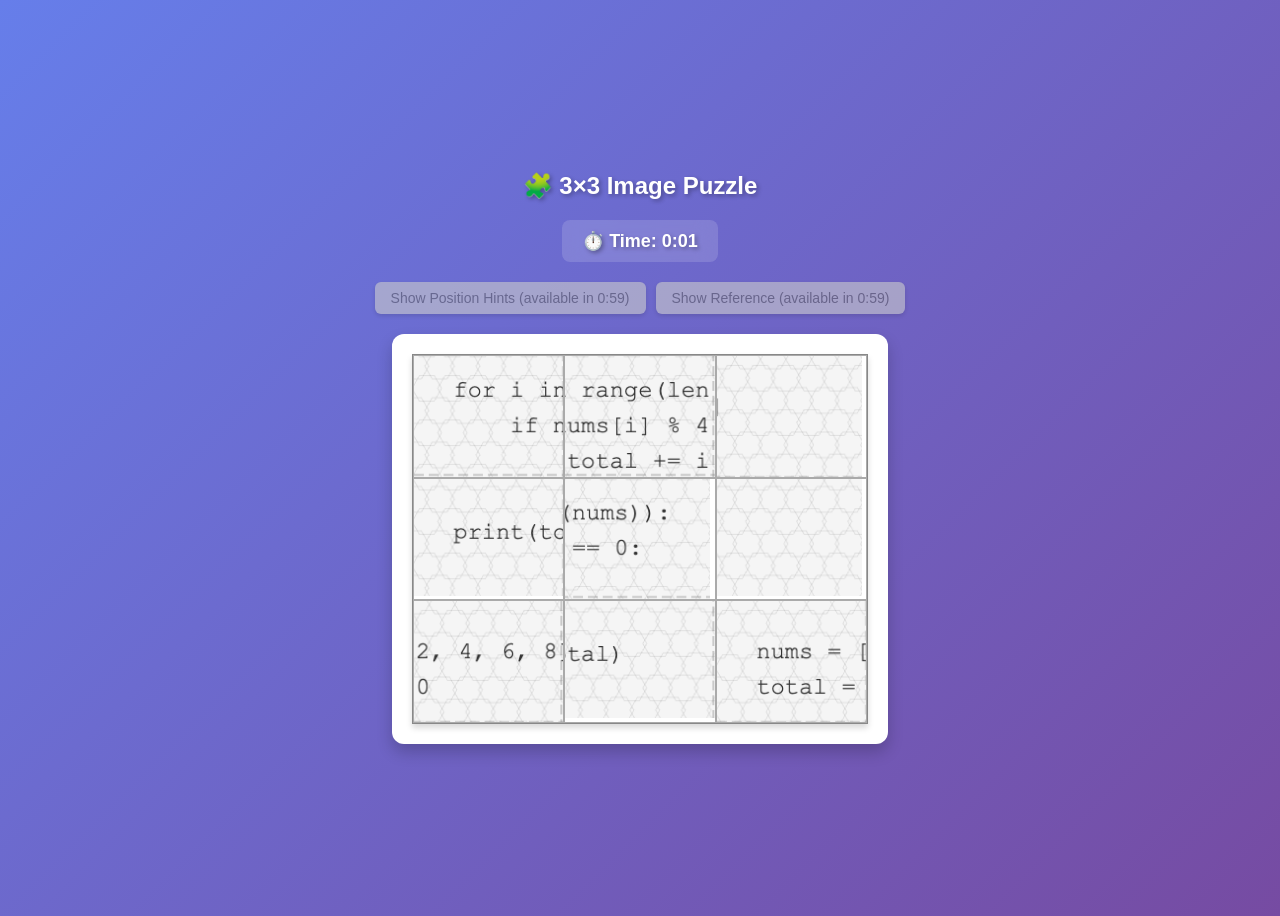
<file: code-puzzle-challenge/challenge.html>
<!DOCTYPE html>
<html lang="en">
<head>
  <meta charset="UTF-8" />
  <meta name="viewport" content="width=device-width, initial-scale=1.0" />
  <title>3×3 Image Puzzle</title>
  <style>
    body {
      font-family: sans-serif;
      display: flex;
      justify-content: center;
      align-items: center;
      min-height: 100vh;
      background: linear-gradient(135deg, #667eea 0%, #764ba2 100%);
      padding: 20px;
      box-sizing: border-box;
    }

    .game-container {
      display: flex;
      flex-direction: column;
      align-items: center;
      gap: 20px;
    }

    h2 {
      color: white;
      text-shadow: 2px 2px 4px rgba(0,0,0,0.3);
      margin: 0;
    }

    .timer-display {
      color: white;
      font-size: 18px;
      font-weight: 600;
      text-shadow: 2px 2px 4px rgba(0,0,0,0.3);
      background: rgba(255, 255, 255, 0.15);
      padding: 10px 20px;
      border-radius: 8px;
      backdrop-filter: blur(10px);
    }

    .controls {
      display: flex;
      gap: 10px;
      align-items: center;
    }

    .toggle-btn {
      background: white;
      border: none;
      padding: 8px 16px;
      border-radius: 6px;
      cursor: pointer;
      font-size: 14px;
      font-weight: 500;
      transition: all 0.2s;
      box-shadow: 0 2px 4px rgba(0,0,0,0.2);
    }

    .toggle-btn:hover {
      transform: translateY(-2px);
      box-shadow: 0 4px 8px rgba(0,0,0,0.3);
    }

    .toggle-btn:disabled {
      background: #ccc;
      color: #666;
      cursor: not-allowed;
      opacity: 0.6;
    }

    .toggle-btn:disabled:hover {
      transform: none;
      box-shadow: 0 2px 4px rgba(0,0,0,0.2);
    }

    .toggle-btn.active {
      background: #4CAF50;
      color: white;
    }

    .puzzle-wrapper {
      display: flex;
      gap: 20px;
      align-items: flex-start;
      background: white;
      padding: 20px;
      border-radius: 12px;
      box-shadow: 0 8px 16px rgba(0,0,0,0.2);
    }

    .reference-container {
      display: flex;
      flex-direction: column;
      align-items: center;
      gap: 10px;
    }

    .reference-image {
      border: 1px solid #ccc;
      border-radius: 4px;
      box-shadow: 0 2px 4px rgba(0,0,0,0.1);
      opacity: 0.7;
    }

    .reference-label {
      font-size: 12px;
      color: #666;
      font-weight: 500;
    }

    .board {
      display: grid;
      grid-template-columns: repeat(3, 1fr);
      grid-template-rows: repeat(3, 1fr);
      gap: 0;
      border: 1px solid #888;
      box-shadow: 0 4px 6px rgba(0,0,0,0.15);
      position: relative;
    }

    .tile {
      background-color: white;
      background-size: 300% 300%;
      background-repeat: no-repeat;
      border: 0.5px solid #aaa;
      box-sizing: border-box;
      cursor: pointer;
      user-select: none;
      position: relative;
      transition: all 0.2s ease;
    }

    .tile:hover {
      filter: brightness(1.05);
      transform: scale(1.01);
      z-index: 10;
      border-color: #666;
    }

    .tile.selected {
      border: 2px solid #2196F3;
      box-shadow: inset 0 0 0 2px rgba(33, 150, 243, 0.3), 0 0 12px rgba(33, 150, 243, 0.5);
      z-index: 20;
    }

    .loading {
      font-size: 18px;
      color: #666;
    }

    /* Completion Modal Styles */
    .modal {
      display: none;
      position: fixed;
      z-index: 1000;
      left: 0;
      top: 0;
      width: 100%;
      height: 100%;
      background-color: rgba(0, 0, 0, 0.7);
      backdrop-filter: blur(5px);
    }

    .modal-content {
      background: white;
      margin: 10% auto;
      padding: 30px;
      border-radius: 12px;
      width: 90%;
      max-width: 500px;
      box-shadow: 0 8px 32px rgba(0,0,0,0.3);
      animation: slideDown 0.3s ease;
    }

    @keyframes slideDown {
      from {
        opacity: 0;
        transform: translateY(-50px);
      }
      to {
        opacity: 1;
        transform: translateY(0);
      }
    }

    .modal-content h3 {
      color: #333;
      margin: 0 0 10px 0;
      font-size: 24px;
    }

    .modal-content p {
      color: #666;
      margin: 0 0 20px 0;
    }

    .modal-buttons {
      display: flex;
      gap: 10px;
      margin-top: 25px;
    }

    .modal-buttons button {
      flex: 1;
      padding: 12px 24px;
      border: none;
      border-radius: 6px;
      font-size: 16px;
      font-weight: 600;
      cursor: pointer;
      transition: all 0.3s;
    }

    .btn-primary {
      background: #667eea;
      color: white;
    }

    .btn-primary:hover {
      background: #5568d3;
      transform: translateY(-2px);
    }

    .btn-secondary {
      background: #e0e0e0;
      color: #666;
    }

    .btn-secondary:hover {
      background: #d0d0d0;
    }

    .completion-stats {
      background: #f5f5f5;
      padding: 15px;
      border-radius: 6px;
      margin-bottom: 20px;
    }

    .completion-stats p {
      margin: 5px 0;
      color: #333;
    }
  </style>
</head>
<body>
  <div class="game-container">
    <h2>🧩 3×3 Image Puzzle</h2>
    
    <div class="timer-display">
      ⏱️ Time: <span id="timer">0:00</span>
    </div>
    
    <div class="controls">
      <button class="toggle-btn" id="toggleHints" disabled>Show Position Hints (available in <span id="hintsCountdown">1:00</span>)</button>
      <button class="toggle-btn" id="toggleReference" disabled>Show Reference (available in <span id="refCountdown">1:00</span>)</button>
    </div>

    <div class="puzzle-wrapper">
      <div class="reference-container" id="referenceContainer" style="display: none;">
        <div class="reference-label">Reference Image</div>
        <img id="referenceImage" class="reference-image" alt="Reference">
      </div>
      
      <div class="board" id="board">
        <div class="loading">Loading puzzle...</div>
      </div>
    </div>
  </div>

  <!-- Completion Modal -->
  <div id="completionModal" class="modal">
    <div class="modal-content">
      <h3>🎉 Puzzle Solved!</h3>
      <p>Congratulations! You completed the puzzle!</p>
      
      <div class="completion-stats">
        <p><strong>⏱️ Time:</strong> <span id="modalTime"></span></p>
        <p><strong>💡 Used Hints:</strong> <span id="modalHints"></span></p>
      </div>

      <div class="modal-buttons">
        <button class="btn-secondary" onclick="closeCompletionModal()">Close</button>
        <button class="btn-primary" onclick="restartPuzzle()">Play Again</button>
      </div>
    </div>
  </div>

  <script>
    class ImagePuzzleGame {
      constructor(imagePath) {
        this.rows = 3;
        this.cols = 3;
        this.imagePath = imagePath;
        this.boardEl = document.getElementById("board");
        this.referenceContainer = document.getElementById("referenceContainer");
        this.referenceImage = document.getElementById("referenceImage");
        this.timerEl = document.getElementById("timer");
        this.hintsBtn = document.getElementById("toggleHints");
        this.referenceBtn = document.getElementById("toggleReference");
        this.hintsCountdown = document.getElementById("hintsCountdown");
        this.refCountdown = document.getElementById("refCountdown");
        this.selectedIndex = null;
        
        // Timer variables
        this.startTime = null;
        this.timerInterval = null;
        this.isGameComplete = false;
        this.hintsAvailable = false; // Hints start as unavailable
        
        // Visual aid states
        this.showHints = false;
        this.showReference = false;
        
        // Store original indices (0-8)
        this.tiles = [0, 1, 2, 3, 4, 5, 6, 7, 8];
        
        this.loadImage();
        this.setupControls();
      }

      setupControls() {
        this.hintsBtn.addEventListener('click', (e) => {
          if (!this.hintsAvailable) return;
          this.showHints = !this.showHints;
          e.target.classList.toggle('active', this.showHints);
          this.render();
        });

        this.referenceBtn.addEventListener('click', (e) => {
          if (!this.hintsAvailable) return;
          this.showReference = !this.showReference;
          e.target.classList.toggle('active', this.showReference);
          this.referenceContainer.style.display = this.showReference ? 'flex' : 'none';
        });
      }

      loadImage() {
        const img = new Image();
        img.onload = () => {
          this.imageWidth = img.naturalWidth;
          this.imageHeight = img.naturalHeight;
          this.tileWidth = this.imageWidth / this.cols;
          this.tileHeight = this.imageHeight / this.rows;
          
          // Setup reference image
          this.referenceImage.src = this.imagePath;
          this.referenceImage.style.width = (this.imageWidth * 0.5) + 'px';
          this.referenceImage.style.height = (this.imageHeight * 0.5) + 'px';
          
          this.setupBoard();
          this.shuffleTiles();
          this.render();
        };
        img.onerror = () => {
          this.boardEl.innerHTML = '<div class="loading">Error loading image</div>';
        };
        img.src = this.imagePath;
      }

      setupBoard() {
        // Set the board size to match the image
        this.boardEl.style.width = this.imageWidth + 'px';
        this.boardEl.style.height = this.imageHeight + 'px';
        
        // Start the timer
        this.startTimer();
      }

      startTimer() {
        this.startTime = Date.now();
        this.timerInterval = setInterval(() => {
          if (!this.isGameComplete) {
            this.updateTimer();
            this.updateHintsCooldown();
          }
        }, 100); // Update every 100ms for smooth display
      }

      updateTimer() {
        const elapsed = Date.now() - this.startTime;
        const seconds = Math.floor(elapsed / 1000);
        const minutes = Math.floor(seconds / 60);
        const remainingSeconds = seconds % 60;
        
        this.timerEl.textContent = `${minutes}:${remainingSeconds.toString().padStart(2, '0')}`;
      }

      updateHintsCooldown() {
        const elapsed = Date.now() - this.startTime;
        const seconds = Math.floor(elapsed / 1000);
        
        if (seconds < 60) {
          // Still in cooldown - update countdown
          const remainingSeconds = 60 - seconds;
          const countdownText = `0:${remainingSeconds.toString().padStart(2, '0')}`;
          this.hintsCountdown.textContent = countdownText;
          this.refCountdown.textContent = countdownText;
        } else if (!this.hintsAvailable) {
          // Cooldown complete - enable hints
          this.hintsAvailable = true;
          this.hintsBtn.disabled = false;
          this.hintsBtn.textContent = 'Show Position Hints';
          this.referenceBtn.disabled = false;
          this.referenceBtn.textContent = 'Show Reference';
        }
      }

      stopTimer() {
        if (this.timerInterval) {
          clearInterval(this.timerInterval);
          this.timerInterval = null;
        }
      }

      getFormattedTime() {
        const elapsed = Date.now() - this.startTime;
        const totalSeconds = Math.floor(elapsed / 1000);
        const minutes = Math.floor(totalSeconds / 60);
        const seconds = totalSeconds % 60;
        
        if (minutes === 0) {
          return `${seconds} second${seconds !== 1 ? 's' : ''}`;
        } else if (minutes === 1 && seconds === 0) {
          return '1 minute';
        } else if (seconds === 0) {
          return `${minutes} minutes`;
        } else {
          return `${minutes} minute${minutes !== 1 ? 's' : ''} and ${seconds} second${seconds !== 1 ? 's' : ''}`;
        }
      }

      showCompletionModal() {
        const modal = document.getElementById('completionModal');
        const timeString = this.getFormattedTime();
        const usedHints = this.showHints || this.showReference ? 'Yes' : 'No';
        
        document.getElementById('modalTime').textContent = timeString;
        document.getElementById('modalHints').textContent = usedHints;
        
        modal.style.display = 'block';
      }

      shuffleTiles() {
        // Fisher–Yates shuffle
        for (let i = this.tiles.length - 1; i > 0; i--) {
          const j = Math.floor(Math.random() * (i + 1));
          [this.tiles[i], this.tiles[j]] = [this.tiles[j], this.tiles[i]];
        }
      }

      render() {
        this.boardEl.innerHTML = "";

        this.tiles.forEach((originalIndex, currentIndex) => {
          const tile = document.createElement("div");
          tile.className = "tile";
          
          // Show hints if enabled
          if (this.showHints) {
            // Convert 0-8 to position labels (A1-C3)
            const hintRow = Math.floor(originalIndex / this.cols);
            const hintCol = originalIndex % this.cols;
            const rowLabel = String.fromCharCode(65 + hintRow); // A, B, C
            const colLabel = hintCol + 1; // 1, 2, 3
            const hintLabel = `${rowLabel}${colLabel}`;
            
            // Add hint as text overlay
            const hintEl = document.createElement('div');
            hintEl.style.position = 'absolute';
            hintEl.style.top = '4px';
            hintEl.style.right = '6px';
            hintEl.style.fontSize = '11px';
            hintEl.style.fontWeight = 'bold';
            hintEl.style.color = 'rgba(100, 100, 100, 0.6)';
            hintEl.style.textShadow = '0 0 3px white';
            hintEl.style.pointerEvents = 'none';
            hintEl.textContent = hintLabel;
            tile.appendChild(hintEl);
          }
          
          // Set tile dimensions
          tile.style.width = this.tileWidth + 'px';
          tile.style.height = this.tileHeight + 'px';
          
          // Calculate which part of the image this tile should show
          // based on its ORIGINAL position (before shuffling)
          const originalRow = Math.floor(originalIndex / this.cols);
          const originalCol = originalIndex % this.cols;
          
          // Set background image and position
          tile.style.backgroundImage = `url('${this.imagePath}')`;
          tile.style.backgroundPosition = 
            `-${originalCol * this.tileWidth}px -${originalRow * this.tileHeight}px`;

          // Add click handler
          tile.addEventListener("click", () => {
            if (this.selectedIndex === null) {
              // First click: select tile
              this.selectedIndex = currentIndex;
              this.render();
            } else if (this.selectedIndex === currentIndex) {
              // Click same tile again: deselect
              this.selectedIndex = null;
              this.render();
            } else {
              // Second click: swap tiles
              [this.tiles[this.selectedIndex], this.tiles[currentIndex]] =
                [this.tiles[currentIndex], this.tiles[this.selectedIndex]];

              this.selectedIndex = null;

              if (this.checkWin()) {
                this.isGameComplete = true;
                this.stopTimer();
                this.showCompletionModal();
              }

              this.render();
            }
          });

          // Apply selection style
          if (currentIndex === this.selectedIndex) {
            tile.classList.add("selected");
          }

          this.boardEl.appendChild(tile);
        });
      }

      checkWin() {
        for (let i = 0; i < this.tiles.length; i++) {
          if (this.tiles[i] !== i) {
            return false;
          }
        }
        return true;
      }
    }

    // Start the game with your image
    new ImagePuzzleGame('weekly_challenge/python_riddle.png');

    // Modal functions
    function closeCompletionModal() {
      document.getElementById('completionModal').style.display = 'none';
    }

    function restartPuzzle() {
      window.location.reload();
    }
  </script>
</body>
</html>
</file>
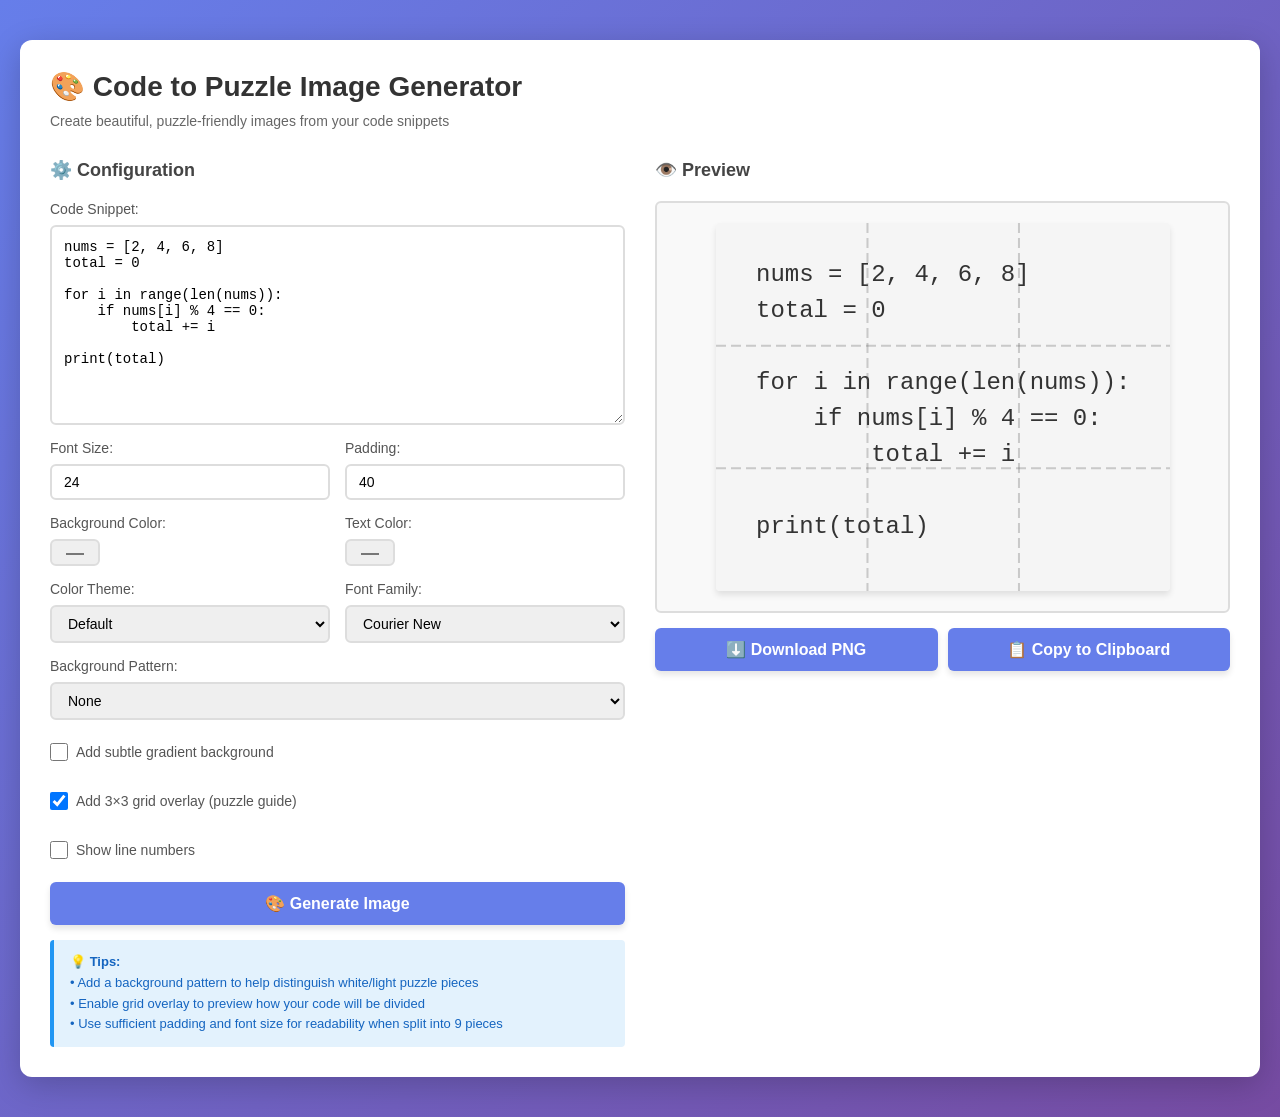
<file: code-puzzle-challenge/code-to-image.html>
<!DOCTYPE html>
<html lang="en">
<head>
  <meta charset="UTF-8" />
  <title>Code to Puzzle Image Generator</title>
  <style>
    * {
      margin: 0;
      padding: 0;
      box-sizing: border-box;
    }

    body {
      font-family: 'Segoe UI', Tahoma, Geneva, Verdana, sans-serif;
      background: linear-gradient(135deg, #667eea 0%, #764ba2 100%);
      min-height: 100vh;
      padding: 40px 20px;
    }

    .container {
      max-width: 1400px;
      margin: 0 auto;
      background: white;
      border-radius: 12px;
      box-shadow: 0 8px 32px rgba(0,0,0,0.2);
      padding: 30px;
    }

    h1 {
      color: #333;
      margin-bottom: 10px;
      font-size: 28px;
    }

    .subtitle {
      color: #666;
      margin-bottom: 30px;
      font-size: 14px;
    }

    .layout {
      display: grid;
      grid-template-columns: 1fr 1fr;
      gap: 30px;
    }

    .section {
      display: flex;
      flex-direction: column;
      gap: 15px;
    }

    .section h2 {
      color: #444;
      font-size: 18px;
      margin-bottom: 5px;
    }

    .input-group {
      display: flex;
      flex-direction: column;
      gap: 8px;
    }

    label {
      font-size: 14px;
      font-weight: 500;
      color: #555;
    }

    textarea {
      font-family: 'Courier New', Courier, monospace;
      font-size: 14px;
      padding: 12px;
      border: 2px solid #ddd;
      border-radius: 6px;
      resize: vertical;
      min-height: 200px;
      transition: border-color 0.3s;
    }

    textarea:focus {
      outline: none;
      border-color: #667eea;
    }

    .controls-grid {
      display: grid;
      grid-template-columns: 1fr 1fr;
      gap: 15px;
    }

    .control-item {
      display: flex;
      flex-direction: column;
      gap: 8px;
    }

    select, input[type="number"], input[type="color"] {
      padding: 8px 12px;
      border: 2px solid #ddd;
      border-radius: 6px;
      font-size: 14px;
      transition: border-color 0.3s;
    }

    select:focus, input:focus {
      outline: none;
      border-color: #667eea;
    }

    .checkbox-group {
      display: flex;
      align-items: center;
      gap: 8px;
      padding: 8px 0;
    }

    .checkbox-group input[type="checkbox"] {
      width: 18px;
      height: 18px;
      cursor: pointer;
    }

    .checkbox-group label {
      cursor: pointer;
      margin: 0;
    }

    button {
      background: #667eea;
      color: white;
      border: none;
      padding: 12px 24px;
      border-radius: 6px;
      font-size: 16px;
      font-weight: 600;
      cursor: pointer;
      transition: all 0.3s;
      box-shadow: 0 4px 6px rgba(0,0,0,0.1);
    }

    button:hover {
      background: #5568d3;
      transform: translateY(-2px);
      box-shadow: 0 6px 12px rgba(0,0,0,0.15);
    }

    button:active {
      transform: translateY(0);
    }

    .preview-section {
      display: flex;
      flex-direction: column;
      gap: 15px;
    }

    #preview {
      border: 2px solid #ddd;
      border-radius: 6px;
      padding: 20px;
      background: #f9f9f9;
      min-height: 300px;
      display: flex;
      align-items: center;
      justify-content: center;
    }

    #codeCanvas {
      box-shadow: 0 4px 6px rgba(0,0,0,0.1);
      border-radius: 4px;
    }

    .download-section {
      display: flex;
      gap: 10px;
    }

    .download-section button {
      flex: 1;
    }

    .info-box {
      background: #e3f2fd;
      border-left: 4px solid #2196F3;
      padding: 12px 16px;
      border-radius: 4px;
      font-size: 13px;
      color: #1565C0;
      line-height: 1.6;
    }

    .grid-overlay-preview {
      position: relative;
    }

    @media (max-width: 1024px) {
      .layout {
        grid-template-columns: 1fr;
      }
    }
  </style>
</head>
<body>
  <div class="container">
    <h1>🎨 Code to Puzzle Image Generator</h1>
    <p class="subtitle">Create beautiful, puzzle-friendly images from your code snippets</p>
    
    <div class="layout">
      <!-- Input Section -->
      <div class="section">
        <h2>⚙️ Configuration</h2>
        
        <div class="input-group">
          <label for="codeInput">Code Snippet:</label>
          <textarea id="codeInput" placeholder="Paste your code here...">nums = [2, 4, 6, 8]
total = 0

for i in range(len(nums)):
    if nums[i] % 4 == 0:
        total += i

print(total)</textarea>
        </div>

        <div class="controls-grid">
          <div class="control-item">
            <label for="fontSize">Font Size:</label>
            <input type="number" id="fontSize" value="24" min="12" max="48" step="2">
          </div>

          <div class="control-item">
            <label for="padding">Padding:</label>
            <input type="number" id="padding" value="40" min="10" max="100" step="5">
          </div>

          <div class="control-item">
            <label for="bgColor">Background Color:</label>
            <input type="color" id="bgColor" value="#f5f5f5">
          </div>

          <div class="control-item">
            <label for="textColor">Text Color:</label>
            <input type="color" id="textColor" value="#333333">
          </div>

          <div class="control-item">
            <label for="theme">Color Theme:</label>
            <select id="theme">
              <option value="default">Default</option>
              <option value="syntax">Syntax Highlighting</option>
              <option value="minimal">Minimal</option>
              <option value="ocean">Ocean</option>
              <option value="sunset">Sunset</option>
            </select>
          </div>

          <div class="control-item">
            <label for="fontFamily">Font Family:</label>
            <select id="fontFamily">
              <option value="'Courier New', monospace">Courier New</option>
              <option value="'Monaco', monospace">Monaco</option>
              <option value="'Consolas', monospace">Consolas</option>
              <option value="'Ubuntu Mono', monospace">Ubuntu Mono</option>
            </select>
          </div>
        </div>

        <div class="control-item">
          <label for="bgPattern">Background Pattern:</label>
          <select id="bgPattern">
            <option value="none">None</option>
            <option value="dots">Dots</option>
            <option value="grid">Grid</option>
            <option value="diagonal">Diagonal Lines</option>
            <option value="waves">Waves</option>
            <option value="hexagons">Hexagons</option>
          </select>
        </div>

        <div class="checkbox-group">
          <input type="checkbox" id="addGradient">
          <label for="addGradient">Add subtle gradient background</label>
        </div>

        <div class="checkbox-group">
          <input type="checkbox" id="addGrid" checked>
          <label for="addGrid">Add 3×3 grid overlay (puzzle guide)</label>
        </div>

        <div class="checkbox-group">
          <input type="checkbox" id="lineNumbers">
          <label for="lineNumbers">Show line numbers</label>
        </div>

        <button onclick="generateImage()">🎨 Generate Image</button>

        <div class="info-box">
          💡 <strong>Tips:</strong><br>
          • Add a background pattern to help distinguish white/light puzzle pieces<br>
          • Enable grid overlay to preview how your code will be divided<br>
          • Use sufficient padding and font size for readability when split into 9 pieces
        </div>
      </div>

      <!-- Preview Section -->
      <div class="section">
        <h2>👁️ Preview</h2>
        
        <div class="preview-section">
          <div id="preview">
            <canvas id="codeCanvas"></canvas>
          </div>

          <div class="download-section">
            <button onclick="downloadImage()">⬇️ Download PNG</button>
            <button onclick="copyToClipboard()">📋 Copy to Clipboard</button>
          </div>
        </div>
      </div>
    </div>
  </div>

  <script>
    let canvas, ctx;

    function init() {
      canvas = document.getElementById('codeCanvas');
      ctx = canvas.getContext('2d');
      generateImage();
    }

    function generateImage() {
      const code = document.getElementById('codeInput').value;
      const fontSize = parseInt(document.getElementById('fontSize').value);
      const padding = parseInt(document.getElementById('padding').value);
      const fontFamily = document.getElementById('fontFamily').value;
      const theme = document.getElementById('theme').value;
      const bgPattern = document.getElementById('bgPattern').value;
      const addGradient = document.getElementById('addGradient').checked;
      const addGrid = document.getElementById('addGrid').checked;
      const lineNumbers = document.getElementById('lineNumbers').checked;

      // Get theme colors
      const colors = getThemeColors(theme);

      // Split code into lines
      const lines = code.split('\n');
      
      // Set font to measure text
      ctx.font = `${fontSize}px ${fontFamily}`;
      
      // Calculate dimensions
      const lineHeight = fontSize * 1.5;
      const maxLineWidth = Math.max(...lines.map(line => {
        const displayLine = lineNumbers ? `  ${lines.indexOf(line) + 1}  ${line}` : line;
        return ctx.measureText(displayLine).width;
      }));
      
      const canvasWidth = maxLineWidth + padding * 2;
      const canvasHeight = lines.length * lineHeight + padding * 2;
      
      // Set canvas size
      canvas.width = canvasWidth;
      canvas.height = canvasHeight;

      // Draw background
      if (addGradient && colors.gradient) {
        const gradient = ctx.createLinearGradient(0, 0, canvasWidth, canvasHeight);
        gradient.addColorStop(0, colors.gradient.start);
        gradient.addColorStop(1, colors.gradient.end);
        ctx.fillStyle = gradient;
      } else {
        ctx.fillStyle = colors.background;
      }
      ctx.fillRect(0, 0, canvasWidth, canvasHeight);

      // Draw background pattern if selected
      if (bgPattern !== 'none') {
        drawBackgroundPattern(bgPattern, canvasWidth, canvasHeight, colors);
      }

      // Draw code
      ctx.font = `${fontSize}px ${fontFamily}`;
      ctx.textBaseline = 'top';

      lines.forEach((line, index) => {
        const y = padding + index * lineHeight;
        let x = padding;

        if (lineNumbers) {
          // Draw line number
          ctx.fillStyle = colors.lineNumber;
          ctx.fillText(`${index + 1}`, x, y);
          x += ctx.measureText(`${index + 1}  `).width;
        }

        // Simple syntax highlighting
        if (theme === 'syntax') {
          drawSyntaxHighlightedLine(line, x, y, colors, fontSize, fontFamily);
        } else {
          ctx.fillStyle = colors.text;
          ctx.fillText(line, x, y);
        }
      });

      // Draw grid overlay if enabled
      if (addGrid) {
        ctx.strokeStyle = 'rgba(100, 100, 100, 0.3)';
        ctx.lineWidth = 2;
        ctx.setLineDash([10, 5]);
        
        // Vertical lines
        for (let i = 1; i < 3; i++) {
          const x = (canvasWidth / 3) * i;
          ctx.beginPath();
          ctx.moveTo(x, 0);
          ctx.lineTo(x, canvasHeight);
          ctx.stroke();
        }
        
        // Horizontal lines
        for (let i = 1; i < 3; i++) {
          const y = (canvasHeight / 3) * i;
          ctx.beginPath();
          ctx.moveTo(0, y);
          ctx.lineTo(canvasWidth, y);
          ctx.stroke();
        }
        
        ctx.setLineDash([]);
      }
    }

    function drawSyntaxHighlightedLine(line, x, y, colors, fontSize, fontFamily) {
      const keywords = ['for', 'if', 'else', 'elif', 'while', 'def', 'class', 'import', 'from', 'return', 'in', 'range', 'len', 'print'];
      const operators = ['=', '+', '-', '*', '/', '%', '==', '!=', '<', '>', '<=', '>='];
      
      let currentX = x;
      const tokens = line.split(/(\s+|[=+\-*/%<>!]+|[(),\[\]{}])/);
      
      tokens.forEach(token => {
        if (!token) return;
        
        ctx.font = `${fontSize}px ${fontFamily}`;
        
        if (keywords.includes(token)) {
          ctx.fillStyle = colors.keyword;
          ctx.font = `bold ${fontSize}px ${fontFamily}`;
        } else if (operators.some(op => token.includes(op))) {
          ctx.fillStyle = colors.operator;
        } else if (/^\d+$/.test(token)) {
          ctx.fillStyle = colors.number;
        } else if (token.match(/^["'].*["']$/)) {
          ctx.fillStyle = colors.string;
        } else {
          ctx.fillStyle = colors.text;
        }
        
        ctx.fillText(token, currentX, y);
        currentX += ctx.measureText(token).width;
      });
    }

    function drawBackgroundPattern(pattern, width, height, colors) {
      // Use a very subtle pattern that won't interfere with text
      ctx.save();
      ctx.globalAlpha = 0.08; // Very subtle
      
      // Determine pattern color - darker or lighter than background
      const bgLuminance = getLuminance(colors.background);
      const patternColor = bgLuminance > 0.5 ? '#000000' : '#ffffff';
      ctx.strokeStyle = patternColor;
      ctx.fillStyle = patternColor;
      
      switch(pattern) {
        case 'dots':
          drawDotsPattern(width, height);
          break;
        case 'grid':
          drawGridPattern(width, height);
          break;
        case 'diagonal':
          drawDiagonalPattern(width, height);
          break;
        case 'waves':
          drawWavesPattern(width, height);
          break;
        case 'hexagons':
          drawHexagonsPattern(width, height);
          break;
      }
      
      ctx.restore();
    }

    function drawDotsPattern(width, height) {
      const spacing = 20;
      for (let x = spacing; x < width; x += spacing) {
        for (let y = spacing; y < height; y += spacing) {
          ctx.beginPath();
          ctx.arc(x, y, 2, 0, Math.PI * 2);
          ctx.fill();
        }
      }
    }

    function drawGridPattern(width, height) {
      const spacing = 20;
      ctx.lineWidth = 1;
      
      for (let x = spacing; x < width; x += spacing) {
        ctx.beginPath();
        ctx.moveTo(x, 0);
        ctx.lineTo(x, height);
        ctx.stroke();
      }
      
      for (let y = spacing; y < height; y += spacing) {
        ctx.beginPath();
        ctx.moveTo(0, y);
        ctx.lineTo(width, y);
        ctx.stroke();
      }
    }

    function drawDiagonalPattern(width, height) {
      const spacing = 15;
      ctx.lineWidth = 1;
      
      for (let i = -height; i < width + height; i += spacing) {
        ctx.beginPath();
        ctx.moveTo(i, 0);
        ctx.lineTo(i + height, height);
        ctx.stroke();
      }
    }

    function drawWavesPattern(width, height) {
      const amplitude = 10;
      const frequency = 0.05;
      const spacing = 20;
      ctx.lineWidth = 1;
      
      for (let y = spacing; y < height; y += spacing) {
        ctx.beginPath();
        for (let x = 0; x < width; x++) {
          const wave = Math.sin(x * frequency) * amplitude;
          if (x === 0) {
            ctx.moveTo(x, y + wave);
          } else {
            ctx.lineTo(x, y + wave);
          }
        }
        ctx.stroke();
      }
    }

    function drawHexagonsPattern(width, height) {
      const size = 15;
      const xSpacing = size * Math.sqrt(3);
      const ySpacing = size * 1.5;
      ctx.lineWidth = 1;
      
      for (let row = 0; row < height / ySpacing + 2; row++) {
        for (let col = 0; col < width / xSpacing + 2; col++) {
          const x = col * xSpacing + (row % 2 === 1 ? xSpacing / 2 : 0);
          const y = row * ySpacing;
          
          ctx.beginPath();
          for (let i = 0; i < 6; i++) {
            const angle = (Math.PI / 3) * i;
            const hx = x + size * Math.cos(angle);
            const hy = y + size * Math.sin(angle);
            if (i === 0) {
              ctx.moveTo(hx, hy);
            } else {
              ctx.lineTo(hx, hy);
            }
          }
          ctx.closePath();
          ctx.stroke();
        }
      }
    }

    function getLuminance(color) {
      // Convert hex to RGB
      let r, g, b;
      if (color.startsWith('#')) {
        const hex = color.substring(1);
        r = parseInt(hex.substr(0, 2), 16) / 255;
        g = parseInt(hex.substr(2, 2), 16) / 255;
        b = parseInt(hex.substr(4, 2), 16) / 255;
      } else {
        // Default for non-hex colors
        return 0.5;
      }
      
      // Calculate relative luminance
      return 0.2126 * r + 0.7152 * g + 0.0722 * b;
    }

    function getThemeColors(theme) {
      const themes = {
        default: {
          background: document.getElementById('bgColor').value,
          text: document.getElementById('textColor').value,
          lineNumber: '#999',
        },
        syntax: {
          background: '#f5f5f5',
          text: '#333',
          keyword: '#d73a49',
          operator: '#d73a49',
          number: '#005cc5',
          string: '#032f62',
          lineNumber: '#999',
        },
        minimal: {
          background: '#ffffff',
          text: '#000000',
          lineNumber: '#ccc',
        },
        ocean: {
          background: '#e3f2fd',
          text: '#01579b',
          gradient: { start: '#e3f2fd', end: '#bbdefb' },
          lineNumber: '#64b5f6',
        },
        sunset: {
          background: '#fff3e0',
          text: '#e65100',
          gradient: { start: '#fff3e0', end: '#ffe0b2' },
          lineNumber: '#ff9800',
        }
      };

      return themes[theme] || themes.default;
    }

    function downloadImage() {
      const link = document.createElement('a');
      link.download = 'puzzle-image.png';
      link.href = canvas.toDataURL('image/png');
      link.click();
    }

    async function copyToClipboard() {
      try {
        const blob = await new Promise(resolve => canvas.toBlob(resolve, 'image/png'));
        await navigator.clipboard.write([
          new ClipboardItem({ 'image/png': blob })
        ]);
        alert('✅ Image copied to clipboard!');
      } catch (err) {
        alert('❌ Failed to copy to clipboard. Try downloading instead.');
      }
    }

    // Auto-generate on input changes
    document.getElementById('codeInput').addEventListener('input', generateImage);
    document.getElementById('fontSize').addEventListener('input', generateImage);
    document.getElementById('padding').addEventListener('input', generateImage);
    document.getElementById('bgColor').addEventListener('input', generateImage);
    document.getElementById('textColor').addEventListener('input', generateImage);
    document.getElementById('theme').addEventListener('change', generateImage);
    document.getElementById('fontFamily').addEventListener('change', generateImage);
    document.getElementById('bgPattern').addEventListener('change', generateImage);
    document.getElementById('addGradient').addEventListener('change', generateImage);
    document.getElementById('addGrid').addEventListener('change', generateImage);
    document.getElementById('lineNumbers').addEventListener('change', generateImage);

    // Initialize
    window.addEventListener('load', init);
  </script>
</body>
</html>
</file>
